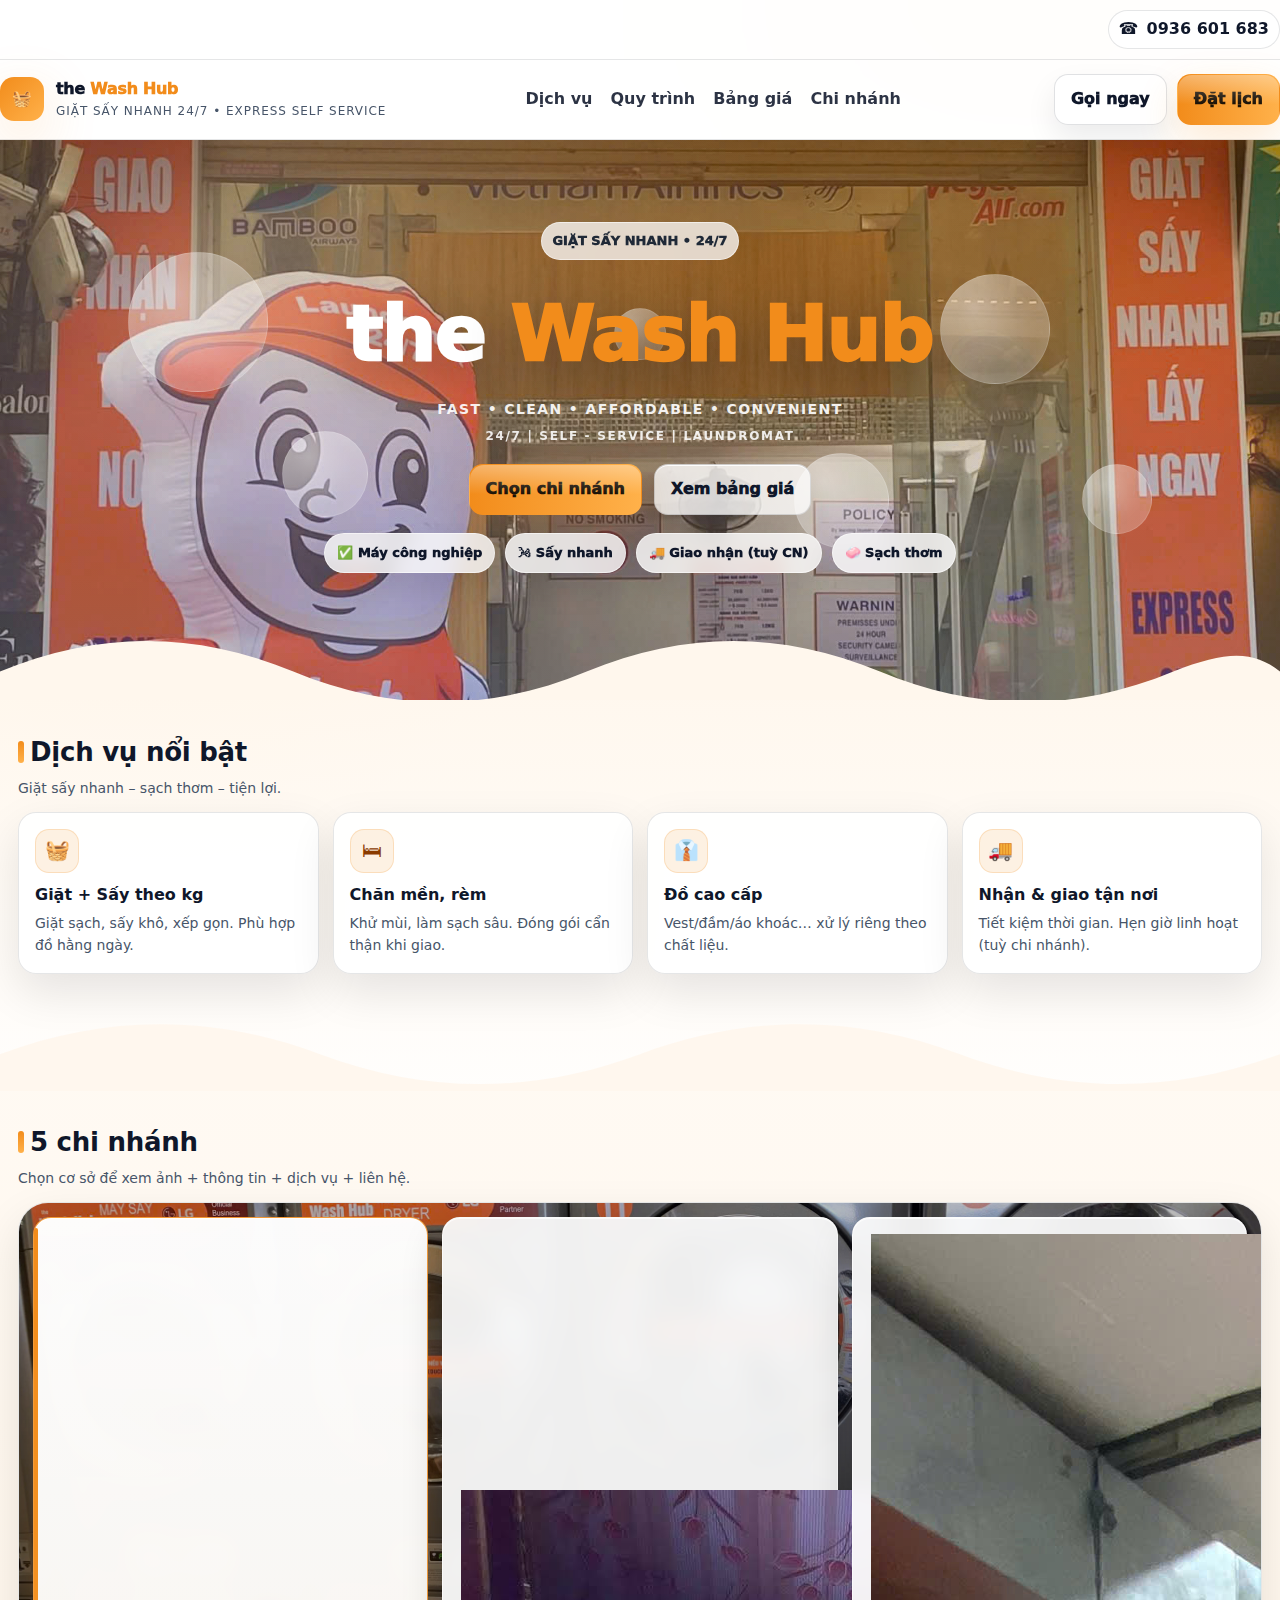
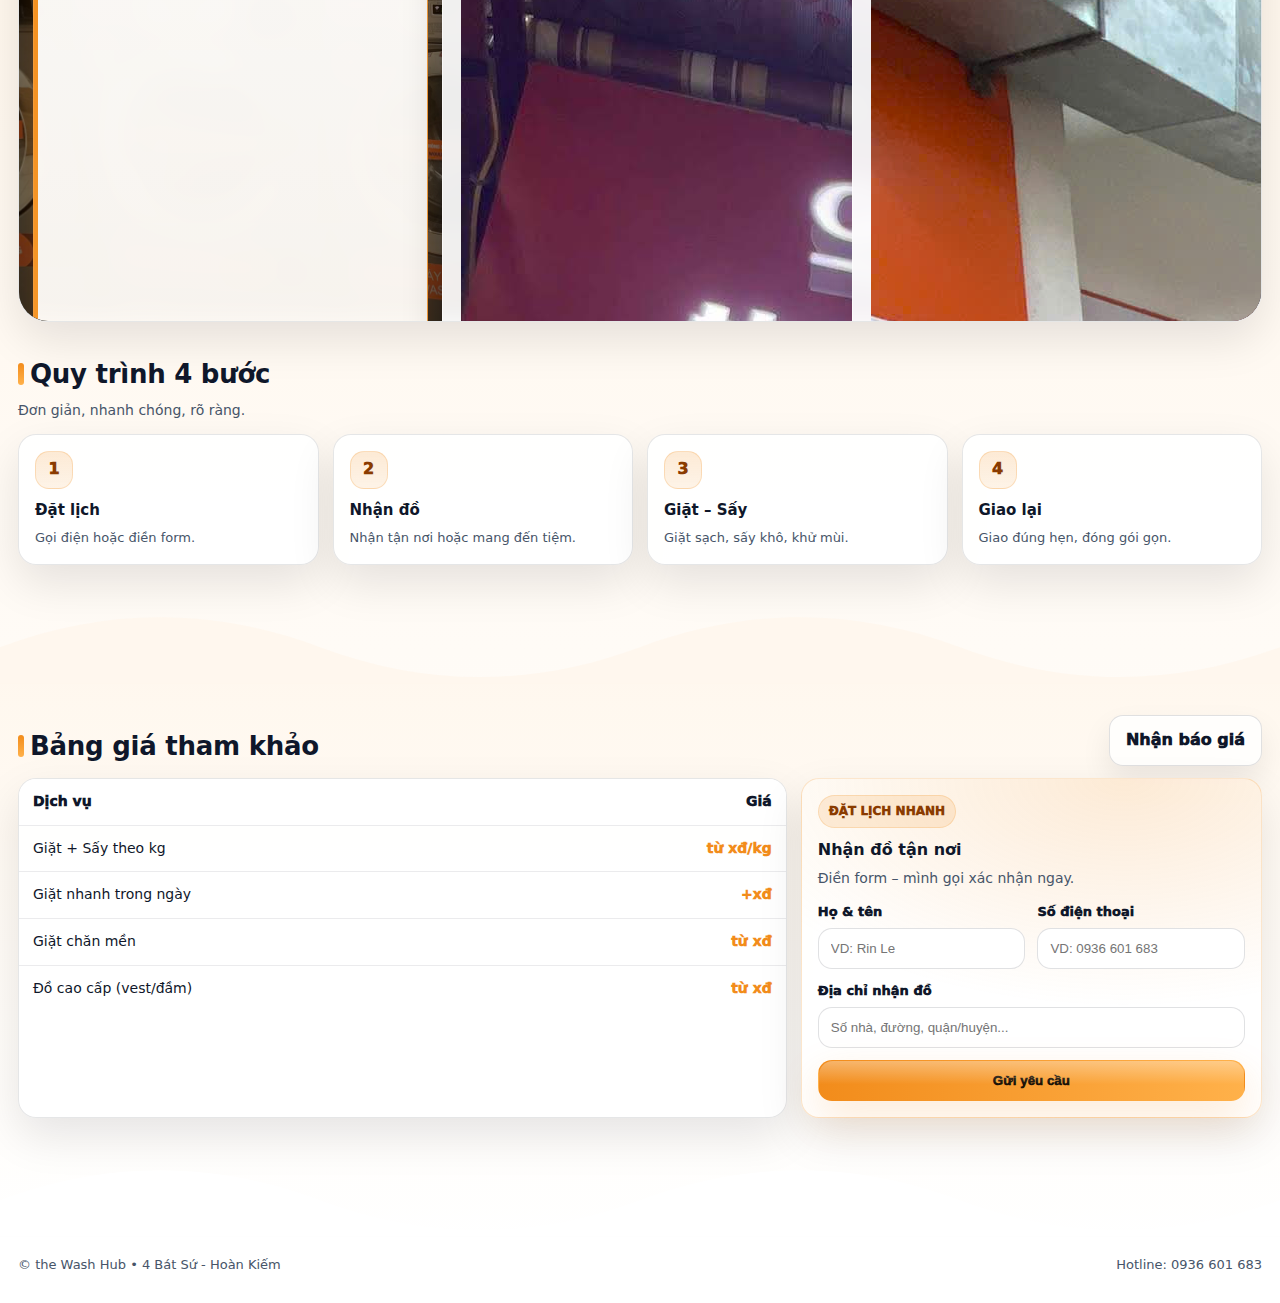
<file: index.html>
<!doctype html>
<html lang="vi">

<head>
    <meta charset="utf-8" />
    <meta name="viewport" content="width=device-width, initial-scale=1" />
    <title data-i18n="meta.title">Giặt Sấy Nhanh 24/7 – the Wash Hub</title>
    <meta data-i18n-content="meta.desc" name="description"
        content="Giặt sấy nhanh 24/7 – sạch thơm, tiện lợi. Nhiều chi nhánh, click xem bản đồ." />
    <link rel="stylesheet" href="styles.css" />
</head>

<body>
    <!-- Top bar -->
    <div class="topbar">
        <div class="container topbar__wrap">
            <div class="topbar__left">
                <!-- <span class="chip">📍 <strong id="branchAddressTop">4 Bát Sứ - Hoàn Kiếm</strong></span> -->
                <!-- <span class="chip">🕒 <strong>24/7</strong></span> -->
            </div>
            <div class="topbar__right">
                <a class="chip chip--link" id="branchHotlineTopLink" href="tel:0936601683">
                    ☎ <strong id="branchHotlineTop">0936 601 683</strong>
                </a>
                <!-- <a class="btn btn--sm btn--primary" href="#dat-lich">Đặt lịch</a> -->
            </div>
        </div>
    </div>

    <!-- Header -->
    <header class="header">
        <div class="container header__wrap">
            <a class="brand" href="#">
                <div class="brand__mark">🧺</div>
                <div class="brand__text">
                    <div class="brand__name">the <span>Wash Hub</span></div>
                    <div class="brand__tag" data-i18n="site.tagline">GIẶT SẤY NHANH 24/7 • EXPRESS SELF SERVICE</div>
                </div>
            </a>

            <nav class="nav">
                <a href="#dich-vu" data-i18n="nav.services">Dịch vụ</a>
                <a href="#quy-trinh" data-i18n="nav.process">Quy trình</a>
                <a href="#bang-gia" data-i18n="nav.pricing">Bảng giá</a>
                <a href="#chi-nhanh" data-i18n="nav.branches">Chi nhánh</a>
            </nav>

            <div class="header__actions">
                <!-- <div class="lang-inline">
                    <button class="lang-btn is-active" data-lang="vi">VI</button>
                    <span class="lang-sep">/</span>
                    <button class="lang-btn" data-lang="en">EN</button>
                </div> -->
                <a class="btn btn--ghost" href="tel:0936601683" data-i18n="btn.call">Gọi ngay</a>
                <a class="btn btn--primary" href="#dat-lich" data-i18n="btn.book">Đặt lịch</a>


            </div>
        </div>
    </header>

    <section class="hero2">
        <div class="hero2__bg" aria-hidden="true"></div>

        <!-- Bubbles -->
        <div class="bubbles" aria-hidden="true">
            <span class="bubble b1"></span>
            <span class="bubble b2"></span>
            <span class="bubble b3"></span>
            <span class="bubble b4"></span>
            <span class="bubble b5"></span>
            <span class="bubble b6"></span>
        </div>

        <div class="container hero2__inner">
            <div class="hero2__headline">
                <div class="badge" data-i18n="hero.badge">GIẶT SẤY NHANH • 24/7</div>
                <h1 class="hero2__title">the <span class="accent">Wash Hub</span></h1>
                <div class="hero2__sub">
                    FAST • CLEAN • AFFORDABLE • CONVENIENT<br />
                    <span>24/7 | SELF - SERVICE | LAUNDROMAT</span>
                </div>

                <div class="hero2__cta">
                    <a class="btn btn--primary" href="#chi-nhanh" data-i18n="btn.select_branch">Chọn chi nhánh</a>
                    <a class="btn btn--ghost" href="#bang-gia" data-i18n="btn.view_price">Xem bảng giá</a>
                </div>
            </div>

            <!-- Machines center -->
            <!-- <div class="hero2__machines">
        <img src="assets/machines.jpg" alt="Hệ thống máy giặt sấy" />
        <div class="machines__glow" aria-hidden="true"></div>
      </div> -->

            <!-- Quick info chips -->
            <div class="hero2__chips">
                <div class="pill">✅ Máy công nghiệp</div>
                <div class="pill">🌬 Sấy nhanh</div>
                <div class="pill">🚚 Giao nhận (tuỳ CN)</div>
                <div class="pill">🧼 Sạch thơm</div>
            </div>
        </div>

        <!-- Clouds divider -->
        <div class="cloud cloud--idea cloud--down" aria-hidden="true">
            <svg viewBox="0 0 1440 140" preserveAspectRatio="none">
                <path d="M0,92
          C110,30 220,30 330,92
          C440,154 550,154 660,92
          C770,30 880,30 990,92
          C1100,154 1210,154 1320,92
          C1380,60 1410,60 1440,92
          L1440,140 L0,140 Z"></path>
            </svg>
        </div>
    </section>

    <!-- SERVICES -->
    <section class="section section--soft" id="dich-vu">
        <div class="container">
            <div class="section__head">
                <h2 data-i18n="service.title">Dịch vụ nổi bật</h2>
                <p data-i18n="service.desc">Giặt sấy nhanh – sạch thơm – tiện lợi.</p>
            </div>

            <div class="cards">
                <article class="card">
                    <div class="icon">🧺</div>
                    <h3 data-i18n="service.wash">Giặt + Sấy theo kg</h3>
                    <p data-i18n="service.wash.desc">Giặt sạch, sấy khô, xếp gọn. Phù hợp đồ hằng ngày.</p>
                </article>

                <article class="card">
                    <div class="icon">🛏</div>
                    <h3 data-i18n="service.soft">Chăn mền, rèm</h3>
                    <p data-i18n="service.soft.desc">Khử mùi, làm sạch sâu. Đóng gói cẩn thận khi giao.</p>
                </article>

                <article class="card">
                    <div class="icon">👔</div>
                    <h3 data-i18n="service.premium">Đồ cao cấp</h3>
                    <p data-i18n="service.premium.desc">Vest/đầm/áo khoác… xử lý riêng theo chất liệu.</p>
                </article>

                <article class="card">
                    <div class="icon">🚚</div>
                    <h3>Nhận & giao tận nơi</h3>
                    <p>Tiết kiệm thời gian. Hẹn giờ linh hoạt (tuỳ chi nhánh).</p>
                </article>
            </div>
        </div>

        <div class="cloud cloud--down cloud--soft" aria-hidden="true">
            <svg viewBox="0 0 1440 120" preserveAspectRatio="none">
                <path
                    d="M0,72 C120,20 240,20 360,72 C480,124 600,124 720,72 C840,20 960,20 1080,72 C1200,124 1320,124 1440,72 L1440,120 L0,120 Z">
                </path>
            </svg>
        </div>
    </section>
    <section class="section" id="chi-nhanh">
        <div class="container">
            <div class="section__head section__head--row">
                <div>
                    <h2>5 chi nhánh</h2>
                    <p>Chọn cơ sở để xem ảnh + thông tin + dịch vụ + liên hệ.</p>
                </div>
                <!-- <div class="current">
                    <span class="current__label">Đang chọn:</span>
                    <span class="current__name" id="bd-name">Cơ sở 1</span>
                </div> -->
            </div>

            <!-- ALL-IN-IMAGE WRAP -->
            <div class="branch-wrap">
                <img id="branchHeroImg" class="branch-wrap__img" src="assets/machines.jpg" alt="Ảnh cơ sở" />

                <div class="branch-wrap__shade" aria-hidden="true"></div>

                <!-- Nội dung bọc trong ảnh -->

                <div class="branch-wrap__content">
                    <!-- Tabs (trên cùng) -->
                    <div class="branch-tabs2">
                        <button class="btab2 is-active btab2--image" data-branch="1">
                            <img class="btab2__bg" src="assets/chinhanh1/2025-11-15 (3).jpg" alt="Chi nhánh 1">

                            <div class="btab2__overlay">
                                <div class="btab2__title">The Wash Hub 1</div>
                                <div class="btab2__sub">2 P.Bát Sứ – Hoàn Kiếm</div>
                            </div>
                        </button>

                        <button class="btab2 btab2--image" data-branch="2">
                            <img class="btab2__bg" src="assets/chinhanh2/2025-10-25.jpg" alt="Chi nhánh 2">

                            <div class="btab2__overlay">
                                <div class="btab2__title">The Wash Hub 2</div>
                                <div class="btab2__sub">7 P. Yên Thái – Hoàn Kiếm</div>
                            </div>
                        </button>

                        <button class="btab2 btab2--image" data-branch="3">
                            <img class="btab2__bg" src="assets/chinhanh3/z7376834524164_ceaf79d062181744927b77e700c495bc.jpg" alt="Chi nhánh 3">

                            <div class="btab2__overlay">
                                <div class="btab2__title">The Laundry Spot 3</div>
                                <div class="btab2__sub">88A P. Nguyễn Hữu Huân – Hoàn Kiếm</div>
                            </div>
                        </button>

                        <button class="btab2 btab2--image" data-branch="4">
                            <img class="btab2__bg" src="assets/chinhanh4/z7365074020687_7c2575c44f32b0e1587b40658fbc864a.jpg" alt="Chi nhánh 4">

                            <div class="btab2__overlay">
                                <div class="btab2__title">The Wash Hub 4</div>
                                <div class="btab2__sub">44 Ngõ Huyện – Hoàn Kiếm</div>
                            </div>
                        </button>

                        <button class="btab2 btab2--image" data-branch="5">
                            <img class="btab2__bg" src="assets/chinhanh5/z7365072205734_189bb72cdc075f8ec01cc205a5c5a4c4.jpg" alt="Chi nhánh 5">

                            <div class="btab2__overlay">
                                <div class="btab2__title">The Wash Hub 5</div>
                                <div class="btab2__sub">2 Gia Ngư – Hoàn Kiếm</div>
                            </div>
                        </button>
                    </div>
                    <!-- BRANCH DETAIL – HIỂN THỊ TRONG ẢNH -->
                    <div class="branch-detail-wrap" style="padding-top: 4%;">
                        <div class="branch-detail">

                            <!-- LEFT INFO -->
                            <div class="branch-detail__left">
                                <h3 id="bd-name">Chi nhánh 1</h3>
                                <p id="bd-desc">Chi nhánh trung tâm, giặt sấy nhanh 24/7.</p>

                                <div class="bd-meta">
                                    <div>📍 <span id="bd-address"></span></div>
                                    <div>📞 <a id="bd-phone" href="#"></a></div>
                                </div>

                                <h4 class="bd-section-title">Dịch vụ</h4>

                                <div class="bd-services" id="bd-services">
                                    <!-- render bằng JS -->
                                </div>

                            </div>

                            <!-- RIGHT -->
                            <div class="branch-detail__right">
                                <div class="bd-gallery">
                                    <img id="bd-main-img" src="" alt="Ảnh chi nhánh">
                                    <div class="bd-thumbs" id="bd-thumbs"></div>
                                </div>

                                <div class="bd-map">
                                    <iframe id="bd-map" loading="lazy"></iframe>
                                </div>
                            </div>

                        </div>
                    </div>

                </div>

            </div>

        </div>

    </section>



    <!-- PROCESS -->
    <section class="section" id="quy-trinh">
        <div class="container">
            <div class="section__head">
                <h2>Quy trình 4 bước</h2>
                <p>Đơn giản, nhanh chóng, rõ ràng.</p>
            </div>

            <div class="steps">
                <div class="step">
                    <div class="step__n">1</div>
                    <h3>Đặt lịch</h3>
                    <p>Gọi điện hoặc điền form.</p>
                </div>
                <div class="step">
                    <div class="step__n">2</div>
                    <h3>Nhận đồ</h3>
                    <p>Nhận tận nơi hoặc mang đến tiệm.</p>
                </div>
                <div class="step">
                    <div class="step__n">3</div>
                    <h3>Giặt – Sấy</h3>
                    <p>Giặt sạch, sấy khô, khử mùi.</p>
                </div>
                <div class="step">
                    <div class="step__n">4</div>
                    <h3>Giao lại</h3>
                    <p>Giao đúng hẹn, đóng gói gọn.</p>
                </div>
            </div>
        </div>

        <div class="cloud cloud--down cloud--soft" aria-hidden="true">
            <svg viewBox="0 0 1440 120" preserveAspectRatio="none">
                <path
                    d="M0,72 C120,20 240,20 360,72 C480,124 600,124 720,72 C840,20 960,20 1080,72 C1200,124 1320,124 1440,72 L1440,120 L0,120 Z">
                </path>
            </svg>
        </div>
    </section>

    <!-- PRICING -->
    <section class="section section--soft" id="bang-gia">
        <div class="container">
            <div class="section__head section__head--row">
                <div>
                    <h2>Bảng giá tham khảo</h2>
                    <!-- <p>Giá mẫu – bạn chỉnh theo thực tế từng chi nhánh.</p> -->
                </div>
                <a class="btn btn--ghost" href="#dat-lich">Nhận báo giá</a>
            </div>

            <div class="pricing">
                <div class="price-table">
                    <div class="price-row price-row--head">
                        <div>Dịch vụ</div>
                        <div>Giá</div>
                    </div>
                    <div class="price-row">
                        <div>Giặt + Sấy theo kg</div>
                        <div class="price">từ xđ/kg</div>
                    </div>
                    <div class="price-row">
                        <div>Giặt nhanh trong ngày</div>
                        <div class="price">+xđ</div>
                    </div>
                    <div class="price-row">
                        <div>Giặt chăn mền</div>
                        <div class="price">từ xđ</div>
                    </div>
                    <div class="price-row">
                        <div>Đồ cao cấp (vest/đầm)</div>
                        <div class="price">từ xđ</div>
                    </div>
                </div>

                <div class="promo" id="dat-lich">
                    <div class="promo__tag">ĐẶT LỊCH NHANH</div>
                    <h3>Nhận đồ tận nơi</h3>
                    <p>Điền form – mình gọi xác nhận ngay.</p>

                    <form onsubmit="event.preventDefault(); alert('Demo');">
                        <div class="row">
                            <div class="field">
                                <label>Họ & tên</label>
                                <input required placeholder="VD: Rin Le" />
                            </div>
                            <div class="field">
                                <label>Số điện thoại</label>
                                <input required type="tel" placeholder="VD: 0936 601 683" />
                            </div>
                        </div>
                        <div class="field">
                            <label>Địa chỉ nhận đồ</label>
                            <input required placeholder="Số nhà, đường, quận/huyện..." />
                        </div>
                        <button class="btn btn--primary btn--full" type="submit">Gửi yêu cầu</button>
                    </form>
                </div>
            </div>
        </div>

        <div class="cloud cloud--down cloud--white" aria-hidden="true">
            <svg viewBox="0 0 1440 120" preserveAspectRatio="none">
                <path
                    d="M0,72 C120,20 240,20 360,72 C480,124 600,124 720,72 C840,20 960,20 1080,72 C1200,124 1320,124 1440,72 L1440,120 L0,120 Z">
                </path>
            </svg>
        </div>
    </section>



    <!-- REVIEWS -->
    <!-- <section class="section section--soft" id="danh-gia">
    <div class="container">
      <div class="section__head">
        <h2>Khách hàng nói gì</h2>
        <p>Review dạng landing dịch vụ.</p>
      </div>

      <div class="quotes">
        <article class="quote">
          <div class="stars">★★★★★</div>
          <p>“Đồ sạch, thơm, gấp rất gọn. Giao đúng giờ.”</p>
          <div class="who">Ngọc Anh</div>
        </article>

        <article class="quote">
          <div class="stars">★★★★★</div>
          <p>“Giặt riêng nên yên tâm, giá hợp lý, tư vấn nhiệt tình.”</p>
          <div class="who">Minh Khôi</div>
        </article>

        <article class="quote">
          <div class="stars">★★★★★</div>
          <p>“Chăn mền giặt sạch, đóng gói cẩn thận. Sẽ ủng hộ tiếp.”</p>
          <div class="who">Thảo Vy</div>
        </article>
      </div>
    </div>
  </section> -->

    <!-- CTA -->
    <!-- <section class="cta">
    <div class="container cta__box">
      <div>
        <h2>Giặt sấy 24/7 – tiện như ở nhà ✨</h2>
        <p>Nhận & giao tận nơi • Tự giặt tại tiệm • Cam kết hài lòng</p>
      </div>
      <div class="cta__actions">
        <a class="btn btn--ghost" href="tel:0936601683">☎ 0936 601 683</a>
        <a class="btn btn--primary" href="#dat-lich">Đặt lịch</a>
      </div>
    </div>

    <div class="cloud cloud--down cloud--soft" aria-hidden="true">
      <svg viewBox="0 0 1440 120" preserveAspectRatio="none">
        <path d="M0,72 C120,20 240,20 360,72 C480,124 600,124 720,72 C840,20 960,20 1080,72 C1200,124 1320,124 1440,72 L1440,120 L0,120 Z"></path>
      </svg>
    </div>
  </section> -->

    <!-- Footer -->
    <footer class="footer">
        <div class="container footer__wrap">
            <div>© <span id="year"></span> the Wash Hub • <span id="branchAddressFooter">4 Bát Sứ - Hoàn Kiếm</span>
            </div>
            <div>
                Hotline: <a id="branchHotlineFooterLink" href="tel:0936601683"><span id="branchHotlineFooter">0936 601
                        683</span></a>
            </div>
        </div>
    </footer>

    <!-- Modal -->
    <div class="modal" id="branchModal" aria-hidden="true">
        <div class="modal__backdrop" data-close="1"></div>

        <div class="modal__dialog" role="dialog" aria-modal="true" aria-labelledby="modalTitle">
            <div class="modal__head">
                <div>
                    <div class="modal__kicker">Thông tin chi nhánh</div>
                    <h3 class="modal__title" id="modalTitle">Chi nhánh</h3>
                </div>
                <button class="modal__close" type="button" aria-label="Đóng" data-close="1">✕</button>
            </div>

            <div class="modal__body">
                <div class="modal__photo">
                    <img src="assets/machines.jpg" alt="Ảnh cửa hàng" />
                </div>

                <div class="modal__info">
                    <div class="info-row">
                        <div class="info-label">Địa chỉ</div>
                        <div class="info-value" id="modalAddress">—</div>
                    </div>
                    <div class="info-row">
                        <div class="info-label">Hotline</div>
                        <div class="info-value"><a id="modalHotlineLink" href="#">—</a></div>
                    </div>
                    <div class="info-row">
                        <div class="info-label">Giờ mở cửa</div>
                        <div class="info-value" id="modalHours">24/7</div>
                    </div>

                    <div class="modal__actions">
                        <a class="btn btn--primary" id="modalCallBtn" href="#">📞 Gọi chi nhánh</a>
                        <a class="btn btn--ghost" id="modalDirectionsBtn" href="#" target="_blank" rel="noopener">🧭 Chỉ
                            đường</a>
                    </div>
                </div>

                <div class="modal__map">
                    <iframe id="modalMap" title="Bản đồ chi nhánh" loading="lazy"
                        referrerpolicy="no-referrer-when-downgrade"></iframe>
                </div>
            </div>
        </div>
    </div>
    <script>
        const BRANCHES = {
            1: {
                name: "The Wash Hub - Giặt Sấy Tự Động 24/7",
                desc: "Tiện lợi 24/7 - Quần áo luôn như mới - Thân thiện với môi trường",
                address: "2 P. Bát Sứ, Hàng Bồ, Hoàn Kiếm, Hà Nội, Việt Nam",
                phone: "0936601683",
                services: ["Giặt + sấy", "Chăn mền", "Đồ cao cấp"],
                images: [
                    "assets/chinhanh1/2025-11-15.jpg",
                    "assets/chinhanh1/2025-11-15 (2).jpg",
                    "assets/chinhanh1/2025-11-15 (3).jpg"
                ],
                map: "https://www.google.com/maps/embed?pb=!1m18!1m12!1m3!1d3723.929038108204!2d105.84513647606724!3d21.0355251806155!2m3!1f0!2f0!3f0!3m2!1i1024!2i768!4f13.1!3m3!1m2!1s0x3135abe7b21d5d4b%3A0xac69bb8870bd97c2!2zVGhlIFdhc2ggSHViIC0gR2nhurd0IFPhuqV5IFThu7EgxJDhu5luZyAyNC83!5e0!3m2!1svi!2s!4v1766681840303!5m2!1svi!2s"
            },
            2: {
                name: "The Wash Hub Giặt Sấy Nhanh",
                desc: "Tiện lợi 24/7 - Quần áo luôn như mới - Thân thiện với môi trường",
                address: "7 P. Yên Thái, Hàng Gai, Hoàn Kiếm, Hà Nội 10000, Việt Nam",
                phone: "0936601683",
                services: ["Giặt + sấy", "Chăn mền", "Đồ cao cấp"],
                images: [
                    "assets/chinhanh2/2025-10-25.jpg",
                    "assets/chinhanh2/2025-10-25 (1).jpg",
                    "assets/chinhanh2/2025-10-25 (2).jpg"
                ],
                map: "https://www.google.com/maps/embed?pb=!1m18!1m12!1m3!1d3724.0166375982476!2d105.84554307472345!3d21.03202028061815!2m3!1f0!2f0!3f0!3m2!1i1024!2i768!4f13.1!3m3!1m2!1s0x3135abebb134cd07%3A0xe3385a48170c5800!2zVGhlIFdhc2ggSHViIEdp4bq3dCBT4bqleSBOaGFuaA!5e0!3m2!1svi!2s!4v1766681555781!5m2!1svi!2s"
            },
            3: {
                name: "The Laundry Spot",
                desc: "Tiện lợi 24/7 - Quần áo luôn như mới - Thân thiện với môi trường",
                address: "88A P. Nguyễn Hữu Huân, Phố cổ Hà Nội, Hoàn Kiếm, Hà Nội 100000, Việt Nam",
                phone: "0559960388",
                services: ["Giặt + sấy", "Chăn mền", "Đồ cao cấp"],
                images: [
                    "assets/chinhanh3/z7376834506418_0ff14c6caac5b53ced2846b310e1ddd1.jpg",
                    "assets/chinhanh3/z7376834507772_82738fc240c20c532751957cb67070b4.jpg",
                    "assets/chinhanh3/z7376834514414_62f4c80bf89bf2abf7a88d847de36eeb.jpg",
                    "assets/chinhanh3/z7376834524164_ceaf79d062181744927b77e700c495bc.jpg",
                    "assets/chinhanh3/z7376834533458_a465a1065564ac580a6c0ae4fc47d733.jpg",
                    "assets/chinhanh3/z7376834539151_f65c3e8ac05c2ded1321a36d7ca69fdf.jpg",
                ],
                map: "https://www.google.com/maps/embed?pb=!1m18!1m12!1m3!1d3724.0056982916076!2d105.85436930959878!3d21.03245799828926!2m3!1f0!2f0!3f0!3m2!1i1024!2i768!4f13.1!3m3!1m2!1s0x3135ab004d95df45%3A0xabab1d6429240092!2sThe%20Laundry%20Spot!5e0!3m2!1svi!2s!4v1766683541446!5m2!1svi!2s"
            },
            4: {
                name: "The Wash Hub - 44 Ngõ Huyện",
                desc: "Tiện lợi 24/7 - Quần áo luôn như mới - Thân thiện với môi trường",
                address: "The Wash Hub - Số 44 Ngõ Huyện, Hoàn Kiếm, Hà Nội",
                phone: "0559960388",
                services: ["Giặt + sấy", "Chăn mền", "Đồ cao cấp"],
                images: [
                    "assets/chinhanh4/z7365074020687_7c2575c44f32b0e1587b40658fbc864a.jpg",
                    "assets/chinhanh4/z7365074032652_1d64202f5994ba8305ca16bc9b2b87c7.jpg",
                    "assets/chinhanh4/z7365074276201_645fef9a3b34877744fe502ff62781d3.jpg"
                ],
                map: "https://www.google.com/maps/embed?pb=!1m18!1m12!1m3!1d3724.07881655474!2d105.84351808623573!3d21.029532130650086!2m3!1f0!2f0!3f0!3m2!1i1024!2i768!4f13.1!3m3!1m2!1s0x3135ab9595c9be17%3A0x7c348a20434f137b!2zNDQgTmcuIEh1eeG7h24sIEjDoG5nIFRy4buRbmcsIEhvw6BuIEtp4bq_bSwgSMOgIE7hu5lpIDEwMDAwMCwgVmnhu4d0IE5hbQ!5e0!3m2!1svi!2s!4v1766993787560!5m2!1svi!2s"
            },
            5: {
                name: "The Wash Hub - 2 Gia Ngư",
                desc: "Tiện lợi 24/7 - Quần áo luôn như mới - Thân thiện với môi trường",
                address: "The Wash hub - Số 2 Gia Ngư - Hoàn Kiếm - Hà Nội",
                phone: "0559960388",
                services: ["Giặt + sấy", "Chăn mền", "Đồ cao cấp"],
                images: [
                    "assets/chinhanh5/z7365072192238_84280c7c5f14bf484626a183b41b3c69.jpg",
                    "assets/chinhanh5/z7365072205734_189bb72cdc075f8ec01cc205a5c5a4c4.jpg",
                    "assets/chinhanh5/z7365074032652_1d64202f5994ba8305ca16bc9b2b87c7.jpg"
                ],
                map: "https://www.google.com/maps/embed?pb=!1m18!1m12!1m3!1d1861.9949817648724!2d105.85107454859521!3d21.033087582660208!2m3!1f0!2f0!3f0!3m2!1i1024!2i768!4f13.1!3m3!1m2!1s0x3135abc0624962c7%3A0x72843791302eae80!2zMiBQLiBHaWEgTmfGsCwgUGjhu5EgY-G7lSBIw6AgTuG7mWksIEhvw6BuIEtp4bq_bSwgSMOgIE7hu5lpIDExMDAwLCBWaeG7h3QgTmFt!5e0!3m2!1svi!2s!4v1766993284301!5m2!1svi!2s"
            }
        };
        const detailWrap = document.querySelector(".branch-detail-wrap");

        document.querySelectorAll(".btab2").forEach(btn => {
            btn.onclick = () => {
                document.querySelectorAll(".btab2").forEach(b => b.classList.remove("is-active"));
                btn.classList.add("is-active");

                renderBranch(btn.dataset.branch);

                // 🔑 MOBILE: mở panel + cho ảnh giãn theo content
                document.querySelector(".branch-wrap").classList.add("is-open");
            };
            btn.addEventListener("click", () => {
                const isMobile = window.innerWidth <= 900;
                const branchId = btn.dataset.branch;
                const isOpen = btn.classList.contains("is-open");

                // reset tabs
                document.querySelectorAll(".btab2").forEach(b => {
                    b.classList.remove("is-active", "is-open");
                });

                if (isMobile) {

                    // đóng nếu đang mở
                    if (isOpen) {
                        detailWrap.classList.remove("is-open");
                        return;
                    }

                    // active
                    btn.classList.add("is-active", "is-open");

                    // render data
                    renderBranch(branchId);

                    // move detail xuống ngay sau tab
                    btn.insertAdjacentElement("afterend", detailWrap);

                    // mở accordion
                    detailWrap.classList.add("is-open");

                    // scroll nhẹ
                    setTimeout(() => {
                        detailWrap.scrollIntoView({
                            behavior: "smooth",
                            block: "nearest"
                        });
                    }, 60);

                } else {
                    // DESKTOP
                    btn.classList.add("is-active");
                    detailWrap.classList.remove("is-open");
                    renderBranch(branchId);
                }
            });
        });

        // init desktop
        if (window.innerWidth > 900) {
            renderBranch(1);
        }
        function renderBranch(id) {
            const b = BRANCHES[id];
            if (!b) return;

            document.getElementById("bd-name").innerText = b.name;
            document.getElementById("bd-desc").innerText = b.desc;
            document.getElementById("bd-address").innerText = b.address;

            const phone = document.getElementById("bd-phone");
            phone.innerText = b.phone;
            phone.href = "tel:" + b.phone;

            const box = document.getElementById("bd-services");
            box.innerHTML = "";

            b.services.forEach(s => {
                const div = document.createElement("div");
                div.className = "service-card";
                div.innerHTML = `
    <div class="service-icon">🧺</div>
    <div>
      <div class="service-title">${s}</div>
      <div class="service-desc">
        ${s.includes("sấy") ? "Nhanh – sạch – tiết kiệm thời gian" :
                        s.includes("Chăn") ? "Xử lý đồ lớn, khử mùi sâu" :
                            "Giặt riêng, an toàn chất liệu"}
      </div>
    </div>
  `;
                box.appendChild(div);
            });


            // gallery
            const mainImg = document.getElementById("bd-main-img");
            const thumbs = document.getElementById("bd-thumbs");
            thumbs.innerHTML = "";
            mainImg.src = b.images[0];

            b.images.forEach((img, i) => {
                const t = document.createElement("img");
                t.src = img;
                if (i === 0) t.classList.add("active");
                t.onclick = () => {
                    mainImg.src = img;
                    thumbs.querySelectorAll("img").forEach(x => x.classList.remove("active"));
                    t.classList.add("active");
                };
                thumbs.appendChild(t);
            });

            document.getElementById("bd-map").src = b.map;
        }

        // tab click
        document.querySelectorAll(".btab2").forEach(btn => {
            btn.onclick = () => {
                document.querySelectorAll(".btab2").forEach(b => b.classList.remove("is-active"));
                btn.classList.add("is-active");
                renderBranch(btn.dataset.branch);
            };
        });

        // init default
        renderBranch(1);
    </script>
    <!-- <script src="lang.js"></script> -->

</body>

</html>
</file>
<file: styles.css>
:root{
  --orange:#f28c1b;
  --orange2:#ffb14a;

  --text:#0f172a;
  --muted:#475569;

  --bg:#ffffff;
  --soft:#fff7ed;
  --card:#ffffff;

  --border: rgba(2,6,23,.10);
  --shadow: 0 18px 45px rgba(2,6,23,.10);

  --r:18px;
  --max:1420px;
}

*{box-sizing:border-box}
html,body{margin:0}
a{color:inherit;text-decoration:none}

body{
  font-family: ui-sans-serif, system-ui, -apple-system, Segoe UI, Roboto, Helvetica, Arial;
  color:var(--text);
  background:
    radial-gradient(900px 520px at 80% 0%, rgba(242,140,27,.16), transparent 58%),
    radial-gradient(700px 520px at 10% 20%, rgba(255,177,74,.10), transparent 55%),
    linear-gradient(180deg, #fff 0%, #fff7ed 55%, #fff 100%);
  line-height:1.55;
}

.container{max-width:var(--max); margin:0 auto; padding:0 18px; max-width:1360px;}

/* ---------- Topbar ---------- */
.topbar{
  background: rgba(255,255,255,.9);
  border-bottom: 1px solid var(--border);
  backdrop-filter: blur(10px);
}
.topbar__wrap{
  display:flex; align-items:center; justify-content:space-between;
  gap:12px; padding:10px 0;
  flex-wrap:wrap;
}
.topbar__left, .topbar__right{display:flex; gap:10px; align-items:center; flex-wrap:wrap}

.chip{
  display:inline-flex; align-items:center; gap:8px;
  padding:6px 10px;
  border-radius:999px;
  border:1px solid rgba(2,6,23,.10);
  background: rgba(255,255,255,.75);
}
.chip--link:hover{border-color: rgba(242,140,27,.45)}

/* ---------- Header ---------- */
.header{
  position: sticky;
  top: 0;
  z-index: 20;
  background: rgba(255,255,255,.92);
  border-bottom: 1px solid var(--border);
  backdrop-filter: blur(12px);
}
.header__wrap{
  display:flex; align-items:center; justify-content:space-between;
  gap:16px; padding:14px 0;
}
.brand{display:flex; gap:12px; align-items:center; min-width:240px}
.brand__mark{
  width:44px; height:44px;
  display:grid; place-items:center;
  border-radius:14px;
  background: linear-gradient(135deg, var(--orange), var(--orange2));
  color:#1b1105;
  box-shadow: 0 18px 55px rgba(242,140,27,.22);
  font-weight:1000;
}
.brand__name{font-weight:1000; letter-spacing:-.02em}
.brand__name span{color: var(--orange)}
.brand__tag{font-size:12px; color:var(--muted); letter-spacing:.08em}

.nav{display:flex; gap:18px; align-items:center}
.nav a{font-weight:900; color:var(--text); opacity:.88}
.nav a:hover{opacity:1; color:var(--orange)}

.header__actions{display:flex; gap:10px; align-items:center; min-width:240px; justify-content:flex-end}

/* ---------- Buttons ---------- */
.btn{
  display:inline-flex; align-items:center; justify-content:center;
  padding:12px 16px;
  border-radius:14px;
  font-weight:1000;
  border:1px solid rgba(2,6,23,.12);
  background: rgba(255,255,255,.85);
  cursor:pointer;
  transition: transform .12s ease, filter .12s ease, border-color .12s ease;
  box-shadow: 0 14px 30px rgba(2,6,23,.08), 0 1px 0 rgba(255,255,255,.9) inset;
}
.btn:hover{transform: translateY(-1px); border-color: rgba(2,6,23,.22)}
.btn--primary{
  border-color: transparent;
  background: linear-gradient(90deg, var(--orange), var(--orange2));
  color:#1b1105;
  box-shadow: 0 16px 40px rgba(242,140,27,.18);
  position: relative;
}
.btn--primary::after{
  content:"";
  position:absolute; inset:0;
  border-radius:14px;
  background: linear-gradient(180deg, rgba(255,255,255,.35), transparent 60%);
  pointer-events:none;
}
.btn--ghost{background: rgba(255,255,255,.78)}
.btn--full{width:100%}
.btn--sm{padding:8px 12px; border-radius:12px; font-size:13px}

/* ---------- Hero (IDEA STYLE) ---------- */
.hero2{
  position: relative;
  min-height: 560px;
  display:flex;
  align-items:center;
  justify-content:center;
  overflow:hidden;
}

/* Background: bạn có thể thay bằng ảnh hero riêng (assets/hero-bg.jpg) nếu muốn */
.hero2__bg{
  position:absolute;
  inset:0;
  background:
    radial-gradient(900px 520px at 20% 20%, rgba(255,255,255,.22), transparent 58%),
    radial-gradient(700px 420px at 80% 20%, rgba(255,177,74,.18), transparent 60%),
    linear-gradient(180deg, rgba(242,140,27,.18), rgba(255,255,255,.25)),
    url("assets/storefront.jpg");
  background-size: cover;
  background-position: center;
  filter: saturate(1.05) contrast(1.05);
  transform: scale(1.02);
}

/* Overlay mờ để text nổi */
.hero2::after{
  content:"";
  position:absolute;
  inset:0;
  background:
    linear-gradient(180deg, rgba(2,6,23,.12) 0%, rgba(2,6,23,.10) 45%, rgba(2,6,23,.18) 100%),
    radial-gradient(900px 520px at 50% 20%, rgba(242,140,27,.24), transparent 60%);
  pointer-events:none;
}

.hero2__inner{
  position: relative;
  z-index: 2;
  text-align:center;
  padding: 36px 0 80px;
}

.badge{
  display:inline-flex;
  padding:8px 10px;
  border-radius:999px;
  background: rgba(255,255,255,.75);
  border:1px solid rgba(255,255,255,.55);
  color:#1f2937;
  font-weight:1000;
  font-size:13px;
  backdrop-filter: blur(10px);
}

.hero2__title{
  margin:14px 0 6px;
  font-size: clamp(44px, 6vw, 78px);
  letter-spacing: -0.02em;
  color: #fff;
  text-shadow: 0 18px 50px rgba(2,6,23,.35);
  font-weight: 1000;
}
.accent{color: var(--orange)}
.hero2__sub{
  color: rgba(255,255,255,.92);
  font-weight: 900;
  letter-spacing: .10em;
  text-transform: uppercase;
  font-size: 14px;
  line-height: 1.55;
  margin-bottom: 18px;
}
.hero2__sub span{
  display:inline-block;
  margin-top: 6px;
  letter-spacing: .14em;
  font-size: 12px;
  opacity: .95;
}

.hero2__cta{
  display:flex;
  gap:12px;
  justify-content:center;
  flex-wrap:wrap;
  margin: 12px 0 18px;
}

/* Machines center card */
.hero2__machines{
  position: relative;
  width: min(860px, 92vw);
  margin: 0 auto;
  border-radius: 26px;
  overflow:hidden;
  border: 1px solid rgba(255,255,255,.45);
  background: rgba(255,255,255,.16);
  backdrop-filter: blur(10px);
  box-shadow:
    0 40px 120px rgba(2,6,23,.35),
    0 1px 0 rgba(255,255,255,.25) inset;
}
.hero2__machines img{
  width:100%;
  height: 240px;
  object-fit: cover;
  display:block;
  filter: contrast(1.04) saturate(1.05);
}
.machines__glow{
  position:absolute;
  inset:-120px -120px auto -120px;
  height: 260px;
  background: radial-gradient(circle at 50% 50%, rgba(242,140,27,.35), transparent 60%);
  filter: blur(10px);
  pointer-events:none;
}

/* Pills */
.hero2__chips{
  margin-top: 14px;
  display:flex;
  gap:10px;
  justify-content:center;
  flex-wrap:wrap;
}
.pill{
  padding: 9px 12px;
  border-radius: 999px;
  background: rgba(255,255,255,.80);
  border: 1px solid rgba(255,255,255,.55);
  backdrop-filter: blur(10px);
  font-weight: 1000;
  font-size: 13px;
  box-shadow: 0 16px 30px rgba(2,6,23,.10);
}

/* Bubbles */
.bubbles{position:absolute; inset:0; z-index:1; pointer-events:none;}
.bubble{
  position:absolute;
  border-radius:999px;
  background: radial-gradient(circle at 30% 30%, rgba(255,255,255,.65), rgba(255,255,255,.10));
  border: 1px solid rgba(255,255,255,.30);
  box-shadow: inset 0 0 18px rgba(255,255,255,.25);
  opacity: .75;
  animation: floaty 9s ease-in-out infinite;
}
.b1{width:140px; height:140px; left:10%; top:20%; animation-duration: 10s}
.b2{width:86px; height:86px; left:22%; top:52%; animation-duration: 8s}
.b3{width:110px; height:110px; right:18%; top:24%; animation-duration: 11s}
.b4{width:70px; height:70px; right:10%; top:58%; animation-duration: 9s}
.b5{width:52px; height:52px; left:48%; top:30%; animation-duration: 7s}
.b6{width:95px; height:95px; left:62%; top:56%; animation-duration: 12s}

@keyframes floaty{
  0%,100%{transform: translateY(0) translateX(0) scale(1);}
  50%{transform: translateY(-18px) translateX(10px) scale(1.02);}
}

/* Clouds (mây) */
.cloud{line-height:0; margin-top: 0;}
.cloud svg{width:100%; height:100%; display:block;}
.cloud--idea{position:absolute; left:0; right:0; bottom:-2px; height:130px; z-index:3;}
.cloud--idea path{fill: rgba(255,255,255,.98);}

/* ---------- Sections ---------- */
.section{position: relative; padding: 22px 0 0;}
.section--soft{background: linear-gradient(180deg, rgba(255,247,237,.85), rgba(255,255,255,.75));}

.section__head{padding: 10px 0 12px;}
.section__head h2{
  margin:0;
  font-size:26px;
  letter-spacing:-.01em;
  position: relative;
  padding-left: 12px;
}
.section__head h2::before{
  content:"";
  position:absolute; left:0; top:50%;
  transform: translateY(-50%);
  width:6px; height:22px;
  border-radius:6px;
  background: linear-gradient(180deg, var(--orange), var(--orange2));
}
.section__head p{margin:6px 0 0; color:var(--muted); max-width: 75ch; font-size:14px}

.section__head--row{
  display:flex; justify-content:space-between; gap:16px; align-items:flex-end;
}

/* cards */
.cards{
  display:grid;
  grid-template-columns: repeat(4, 1fr);
  gap:14px;
  padding-bottom: 10px;
}
.card{
  background: rgba(255,255,255,.92);
  border:1px solid rgba(2,6,23,.10);
  border-radius: var(--r);
  padding:16px;
  box-shadow: var(--shadow);
  transition: transform .14s ease;
}
.card:hover{transform: translateY(-2px)}
.icon{
  width:44px; height:44px;
  border-radius: 14px;
  display:grid; place-items:center;
  background: rgba(242,140,27,.12);
  border:1px solid rgba(242,140,27,.20);
  color:#8a3b00;
  font-size:20px;
}
.card h3{margin:10px 0 6px; font-size:16px}
.card p{margin:0; color:var(--muted); font-size:14px}

/* steps */
.steps{
  display:grid;
  grid-template-columns: repeat(4, 1fr);
  gap:14px;
  padding-bottom: 12px;
}
.step{
  background: rgba(255,255,255,.92);
  border:1px solid rgba(2,6,23,.10);
  border-radius: var(--r);
  padding:16px;
  box-shadow: var(--shadow);
  transition: transform .14s ease;
}
.step:hover{transform: translateY(-2px)}
.step__n{
  width:38px; height:38px;
  border-radius: 14px;
  display:grid; place-items:center;
  background: linear-gradient(180deg, rgba(242,140,27,.18), rgba(242,140,27,.10));
  border:1px solid rgba(242,140,27,.22);
  font-weight:1000;
  color:#8a3b00;
}
.step h3{margin:10px 0 6px; font-size:15px}
.step p{margin:0; color:var(--muted); font-size:13px}

/* pricing */
.pricing{
  display:grid;
  grid-template-columns: 1.25fr .75fr;
  gap:14px;
  padding-bottom: 12px;
}
.price-table{
  border-radius: var(--r);
  overflow:hidden;
  border:1px solid rgba(2,6,23,.10);
  background: rgba(255,255,255,.92);
  box-shadow: var(--shadow);
}
.price-row{
  display:grid;
  grid-template-columns: 1fr auto;
  gap:12px;
  padding:12px 14px;
  border-bottom:1px solid rgba(2,6,23,.08);
  font-size:14px;
}
.price-row:last-child{border-bottom:none}
.price-row--head{font-weight:1000; background: rgba(255,255,255,.95)}
.price{font-weight:1000; color: var(--orange)}

.promo{
  border-radius: var(--r);
  background:
    radial-gradient(700px 380px at 70% 0%, rgba(242,140,27,.18), transparent 60%),
    rgba(255,255,255,.92);
  border:1px solid rgba(242,140,27,.22);
  box-shadow: var(--shadow);
  padding:16px;
}
.promo__tag{
  display:inline-flex;
  padding:6px 10px;
  border-radius:999px;
  background: rgba(242,140,27,.14);
  border:1px solid rgba(242,140,27,.20);
  font-weight:1000;
  color:#8a3b00;
  font-size:12px;
}
.promo h3{margin:10px 0 6px; font-size:16px}
.promo p{margin:0 0 12px; color:var(--muted); font-size:14px}

.row{display:grid; grid-template-columns: 1fr 1fr; gap:12px}
.field{display:flex; flex-direction:column; gap:6px; margin-bottom:12px}
.field label{font-size:13px; font-weight:1000}
.field input, .field select{
  padding:12px 12px;
  border-radius: 14px;
  border:1px solid rgba(2,6,23,.12);
  background: rgba(255,255,255,.95);
  outline:none;
}
.field input:focus, .field select:focus{
  border-color: rgba(242,140,27,.55);
  box-shadow: 0 0 0 4px rgba(242,140,27,.14);
}

/* clouds reused */
.cloud{height: 92px; line-height:0; margin-top: 14px;}
.cloud svg{width:100%; height:100%; display:block;}
.cloud path{fill: var(--soft);}
.cloud--down{transform: translateY(1px);}
.cloud--white  path{fill: rgba(255,255,255,.95);}
.cloud--soft   path{fill: rgba(255,247,237,.95);}

/* branches */
.current{
  display:flex; gap:10px; align-items:center;
  padding:8px 12px;
  border-radius:999px;
  border:1px solid rgba(2,6,23,.10);
  background: rgba(255,255,255,.92);
  box-shadow: var(--shadow);
}
.current__label{color:var(--muted); font-weight:900; font-size:13px}
.current__name{font-weight:1000; font-size:13px}

.branch-banner{
  position: relative;
  border-radius: calc(var(--r) + 8px);
  overflow: hidden;
  border: 1px solid rgba(2,6,23,.10);
  box-shadow: var(--shadow);
  background: rgba(255,255,255,.92);
}
.branch-banner__img{
  width: 100%;
  height: 520px;
  object-fit: cover;
  display:block;
  filter: contrast(1.02) saturate(1.06);
}
.branch-banner::after{
  content:"";
  position:absolute; inset:0;
  background:
    radial-gradient(900px 420px at 20% 10%, rgba(255,255,255,.14), transparent 55%),
    linear-gradient(180deg, rgba(0,0,0,.05) 0%, rgba(0,0,0,.22) 58%, rgba(0,0,0,.52) 100%);
  pointer-events:none;
}
.branch-banner__overlay{
  position:absolute;
  left: 14px;
  right: 14px;
  bottom: 14px;
  display:grid;
  grid-template-columns: repeat(5, 1fr);
  gap: 10px;
  z-index:2;
}
.branch-card{
  padding: 12px 12px;
  border-radius: 14px;
  border: 1px solid rgba(255,255,255,.55);
  background: rgba(255,255,255,.88);
  backdrop-filter: blur(10px);
  color: var(--text);
  text-align:left;
  cursor:pointer;
  transition: transform .12s ease, border-color .12s ease;
  box-shadow: 0 18px 40px rgba(2,6,23,.16), 0 1px 0 rgba(255,255,255,.75) inset;
}
.branch-card:hover{transform: translateY(-2px); border-color: rgba(255,255,255,.78);}
.branch-card.is-active{
  border-color: rgba(242,140,27,.75);
  box-shadow: 0 18px 45px rgba(242,140,27,.22), 0 1px 0 rgba(255,255,255,.85) inset;
}
.branch-card__title{font-weight:1000}
.branch-card__sub{margin-top:4px; color:var(--muted); font-size:12.5px; font-weight:900}

.hint{margin:12px 0 8px; color:var(--muted); font-size:13px}

/* quotes */
.quotes{
  display:grid;
  grid-template-columns: repeat(3, 1fr);
  gap:14px;
  padding-bottom: 14px;
}
.quote{
  background: rgba(255,255,255,.92);
  border:1px solid rgba(2,6,23,.10);
  border-radius: var(--r);
  padding:16px;
  box-shadow: var(--shadow);
  transition: transform .14s ease;
}
.quote:hover{transform: translateY(-2px)}
.stars{color:#f59e0b; font-weight:1000; letter-spacing:.12em}
.quote p{margin:10px 0 0}
.who{margin-top:10px; color:var(--muted); font-weight:1000; font-size:13px}

/* CTA */
.cta{position: relative; padding: 18px 0 0;}
.cta__box{
  border-radius: calc(var(--r) + 10px);
  border:1px solid rgba(2,6,23,.10);
  background:
    radial-gradient(900px 420px at 20% 0%, rgba(242,140,27,.18), transparent 62%),
    radial-gradient(700px 420px at 90% 0%, rgba(255,177,74,.12), transparent 60%),
    rgba(255,255,255,.92);
  box-shadow: 0 26px 70px rgba(2,6,23,.10);
  padding:20px;
  display:flex;
  justify-content:space-between;
  align-items:center;
  gap:16px;
  flex-wrap:wrap;
}
.cta__box h2{margin:0; font-size:22px}
.cta__box p{margin:6px 0 0; color:var(--muted)}
.cta__actions{display:flex; gap:10px; flex-wrap:wrap}

/* Footer */
.footer{
  border-top:1px solid rgba(2,6,23,.10);
  padding:18px 0 28px;
  color:var(--muted);
  font-size:13px;
  background: rgba(255,255,255,.92);
}
.footer__wrap{display:flex; justify-content:space-between; gap:12px; flex-wrap:wrap}
.footer a:hover{color: var(--orange)}

/* Modal */
.modal{position: fixed; inset:0; display:none; z-index:999;}
.modal.is-open{display:block}
.modal__backdrop{position:absolute; inset:0; background: rgba(2,6,23,.55); backdrop-filter: blur(4px);}
.modal__dialog{
  position:relative;
  max-width: 980px;
  margin: 26px auto;
  border-radius: 18px;
  border:1px solid rgba(2,6,23,.10);
  background: rgba(255,255,255,.96);
  box-shadow: 0 30px 90px rgba(2,6,23,.25);
  overflow:hidden;
}
.modal__head{
  display:flex; justify-content:space-between; gap:10px; align-items:flex-start;
  padding:16px;
  border-bottom:1px solid rgba(2,6,23,.10);
  background:
    radial-gradient(900px 260px at 70% 0%, rgba(242,140,27,.22), transparent 60%),
    rgba(255,255,255,.96);
}
.modal__kicker{color: rgba(2,6,23,.55); font-size:12px; font-weight:1000; letter-spacing:.12em; text-transform:uppercase;}
.modal__title{margin:6px 0 0; font-size:18px; letter-spacing:-.01em;}
.modal__close{
  width:40px; height:40px;
  border-radius:12px;
  border:1px solid rgba(2,6,23,.12);
  background: rgba(255,255,255,.90);
  cursor:pointer;
}
.modal__body{
  display:grid;
  grid-template-columns: 1fr 1.2fr;
  gap:14px;
  padding:14px;
}
.modal__photo{
  grid-column: 1 / -1;
  border-radius: 16px;
  overflow:hidden;
  border:1px solid rgba(2,6,23,.10);
  box-shadow: var(--shadow);
}
.modal__photo img{width:100%; height:220px; object-fit:cover; display:block;}

.modal__info{
  border:1px solid rgba(2,6,23,.10);
  border-radius:16px;
  background: rgba(255,255,255,.92);
  box-shadow: var(--shadow);
  padding:14px;
}
.info-row{
  display:grid;
  grid-template-columns: 110px 1fr;
  gap:10px;
  padding:10px 0;
  border-bottom:1px dashed rgba(2,6,23,.12);
}
.info-row:last-child{border-bottom:none}
.info-label{color: rgba(2,6,23,.55); font-weight:1000; font-size:13px}
.info-value{font-weight:1000}
.info-value a:hover{color: var(--orange)}
.modal__actions{display:flex; gap:10px; flex-wrap:wrap; margin-top:12px}

.modal__map{
  border-radius:16px;
  overflow:hidden;
  border:1px solid rgba(2,6,23,.10);
  background: rgba(255,255,255,.92);
  box-shadow: var(--shadow);
  min-height: 380px;
}
.modal__map iframe{width:100%; height:100%; min-height:380px; border:0}

/* Responsive */
@media (max-width: 1100px){
  .cards{grid-template-columns: repeat(2, 1fr);}
  .quotes{grid-template-columns:1fr}
}
@media (max-width: 980px){
  .nav{display:none}
  .header__actions{min-width:auto}
  .brand{min-width:auto}

  .row{grid-template-columns:1fr}
  .steps{grid-template-columns: 1fr 1fr;}
  .pricing{grid-template-columns:1fr}
  .branch-banner__overlay{grid-template-columns: repeat(2, 1fr);}

  .hero2{min-height: 620px;}
  .hero2__machines img{height: 220px;}
}
@media (max-width: 520px){
  .steps{grid-template-columns:1fr}
  .branch-banner__overlay{grid-template-columns:1fr;}
  .hero2__machines img{height: 200px;}
}
/* ====== BRANCHES (layout theo sketch) ====== */
.branch-layout{
  display: grid;
  gap: 14px;
}

.branch-hero{
  position: relative;
  border-radius: calc(var(--r) + 10px);
  overflow: hidden;
  border: 1px solid rgba(2,6,23,.10);
  box-shadow: var(--shadow);
  background: rgba(255,255,255,.92);
}

.branch-hero__img{
  width:100%;
  height: 520px;
  object-fit: cover;
  display:block;
  filter: contrast(1.02) saturate(1.06);
}

.branch-hero__shade{
  position:absolute;
  inset:0;
  background:
    radial-gradient(900px 420px at 20% 10%, rgba(255,255,255,.14), transparent 55%),
    linear-gradient(180deg, rgba(0,0,0,.06) 0%, rgba(0,0,0,.22) 58%, rgba(0,0,0,.55) 100%);
  pointer-events:none;
}

/* Tabs nằm ở nửa dưới của ảnh */
.branch-tabs{
  position:absolute;
  left: 14px;
  right: 14px;
  bottom: 14px;
  display: grid;
  grid-template-columns: repeat(5, 1fr);
  gap: 10px;
  z-index: 2;
}

.branch-tab{
  padding: 12px 12px;
  border-radius: 16px;
  border: 1px solid rgba(255,255,255,.60);
  background: rgba(255,255,255,.90);
  backdrop-filter: blur(10px);
  text-align:left;
  cursor:pointer;
  box-shadow: 0 18px 40px rgba(2,6,23,.18), 0 1px 0 rgba(255,255,255,.75) inset;
  transition: transform .12s ease, border-color .12s ease, box-shadow .12s ease;
}

.branch-tab:hover{
  transform: translateY(-2px);
  border-color: rgba(255,255,255,.85);
}

.branch-tab.is-active{
  border-color: rgba(242,140,27,.80);
  box-shadow: 0 18px 45px rgba(242,140,27,.22), 0 1px 0 rgba(255,255,255,.85) inset;
}

.branch-tab__title{font-weight:1000}
.branch-tab__sub{margin-top:4px; color:var(--muted); font-size:12.5px; font-weight:900}

/* Khối nội dung dưới ảnh */
.branch-detail{
  border-radius: calc(var(--r) + 10px);
}

.branch-detail__grid{
  display: grid;
  grid-template-columns: 1.05fr 1fr 1fr;
  gap: 14px;
}

.branch-box{
  border-radius: calc(var(--r) + 2px);
  border: 1px solid rgba(2,6,23,.10);
  background: rgba(255,255,255,.92);
  box-shadow: var(--shadow);
  padding: 16px;
}

.branch-box__head{
  display:flex;
  align-items:center;
  gap:10px;
  margin-bottom: 12px;
}
.branch-box__icon{
  width:42px; height:42px;
  border-radius: 14px;
  display:grid; place-items:center;
  background: rgba(242,140,27,.12);
  border: 1px solid rgba(242,140,27,.20);
  color:#8a3b00;
  font-weight: 1000;
}
.branch-box h3{margin:0; font-size:16px}

.branch-kv{display:grid; gap:10px}
.kv{
  display:grid;
  grid-template-columns: 110px 1fr;
  gap:10px;
  padding: 10px 0;
  border-bottom: 1px dashed rgba(2,6,23,.12);
}
.kv:last-child{border-bottom:none}
.kv__k{color: rgba(2,6,23,.55); font-weight:1000; font-size:13px}
.kv__v{font-weight:1000}

.branch-actions{
  display:flex;
  gap:10px;
  flex-wrap:wrap;
  margin-top: 14px;
}

.branch-list{
  margin: 0;
  padding-left: 18px;
  display:grid;
  gap: 8px;
  color: var(--text);
  font-weight: 900;
}
.branch-note{
  margin-top: 10px;
  color: var(--muted);
  font-size: 12.5px;
  font-weight: 900;
}

.branch-contact{display:grid; gap:10px}
.contact-row{
  display:flex;
  justify-content:space-between;
  gap:10px;
  padding: 10px 0;
  border-bottom: 1px dashed rgba(2,6,23,.12);
}
.contact-row:last-child{border-bottom:none}
.contact-row__k{color: rgba(2,6,23,.55); font-weight:1000; font-size:13px}
.contact-row__v{font-weight:1000}
.contact-row__v:hover{color: var(--orange)}

.branch-mini-map{
  margin-top: 12px;
  border-radius: 16px;
  overflow:hidden;
  border: 1px solid rgba(2,6,23,.10);
  background: rgba(255,255,255,.92);
  box-shadow: 0 18px 45px rgba(2,6,23,.12);
  min-height: 220px;
}
.branch-mini-map iframe{
  width:100%;
  height: 220px;
  border: 0;
}

/* Responsive */
@media (max-width: 980px){
  .branch-tabs{grid-template-columns: repeat(2, 1fr);}
  .branch-detail__grid{grid-template-columns: 1fr;}
}
@media (max-width: 520px){
  .branch-tabs{grid-template-columns: 1fr;}
  .branch-hero__img{height: 460px;}
}
/* ===== Branch layout theo sketch ===== */
.branch-sketch{
  display: grid;
  gap: 14px;
}

/* Row 1: tabs */
.branch-sketch__tabs{
  display: grid;
  grid-template-columns: repeat(5, 1fr);
  gap: 10px;
}

.btab{
  padding: 12px 12px;
  border-radius: 16px;
  border: 1px solid rgba(2,6,23,.10);
  background: rgba(255,255,255,.92);
  box-shadow: var(--shadow);
  font-weight: 1000;
  cursor: pointer;
  transition: transform .12s ease, border-color .12s ease, box-shadow .12s ease;
}
.btab:hover{transform: translateY(-2px); border-color: rgba(242,140,27,.35);}
.btab.is-active{
  border-color: rgba(242,140,27,.75);
  box-shadow: 0 18px 45px rgba(242,140,27,.18), 0 1px 0 rgba(255,255,255,.85) inset;
}

/* Row 2: hero image */
.branch-sketch__hero{
  position: relative;
  border-radius: calc(var(--r) + 10px);
  overflow: hidden;
  border: 1px solid rgba(2,6,23,.10);
  box-shadow: var(--shadow);
  background: rgba(255,255,255,.92);
}
.branch-sketch__hero img{
  width: 100%;
  height: 520px;
  object-fit: cover;
  display: block;
  filter: contrast(1.02) saturate(1.06);
}
.branch-sketch__heroShade{
  position: absolute;
  inset: 0;
  background:
    radial-gradient(900px 420px at 20% 10%, rgba(255,255,255,.14), transparent 55%),
    linear-gradient(180deg, rgba(0,0,0,.06) 0%, rgba(0,0,0,.18) 55%, rgba(0,0,0,.50) 100%);
  pointer-events: none;
}
.branch-sketch__heroBadge{
  position: absolute;
  left: 14px;
  top: 14px;
  display: inline-flex;
  align-items: center;
  gap: 8px;
  padding: 10px 12px;
  border-radius: 999px;
  border: 1px solid rgba(255,255,255,.55);
  background: rgba(255,255,255,.88);
  backdrop-filter: blur(10px);
  font-weight: 1000;
  box-shadow: 0 18px 40px rgba(2,6,23,.16);
}
.branch-sketch__heroBadge .dot{
  width: 10px; height: 10px; border-radius: 999px;
  background: linear-gradient(180deg, var(--orange), var(--orange2));
  box-shadow: 0 10px 20px rgba(242,140,27,.25);
}

/* Row 3: details */
.branch-sketch__detail{
  display: grid;
  grid-template-columns: 1.05fr 1fr 1fr;
  gap: 14px;
}

.bcard{
  border-radius: calc(var(--r) + 2px);
  border: 1px solid rgba(2,6,23,.10);
  background: rgba(255,255,255,.92);
  box-shadow: var(--shadow);
  padding: 16px;
}

.bcard__head{
  display: flex;
  align-items: center;
  gap: 10px;
  margin-bottom: 12px;
}
.bicon{
  width: 42px; height: 42px;
  border-radius: 14px;
  display: grid; place-items: center;
  background: rgba(242,140,27,.12);
  border: 1px solid rgba(242,140,27,.20);
  color: #8a3b00;
  font-weight: 1000;
}
.bcard h3{margin:0; font-size:16px}

/* key-values */
.kv{
  display: grid;
  grid-template-columns: 110px 1fr;
  gap: 10px;
  padding: 10px 0;
  border-bottom: 1px dashed rgba(2,6,23,.12);
}
.kv:last-child{border-bottom:none}
.kv__k{color: rgba(2,6,23,.55); font-weight:1000; font-size:13px}
.kv__v{font-weight:1000}

.bactions{
  display: flex;
  gap: 10px;
  flex-wrap: wrap;
  margin-top: 14px;
}

/* services list */
.blist{
  margin: 0;
  padding-left: 18px;
  display: grid;
  gap: 8px;
  font-weight: 900;
}
.bnote{
  margin-top: 10px;
  color: var(--muted);
  font-size: 12.5px;
  font-weight: 900;
}

/* contact + map */
.bcontact{display:grid; gap:10px}
.crow{
  display:flex;
  justify-content:space-between;
  gap:10px;
  padding: 10px 0;
  border-bottom: 1px dashed rgba(2,6,23,.12);
}
.crow:last-child{border-bottom:none}
.crow__k{color: rgba(2,6,23,.55); font-weight:1000; font-size:13px}
.crow__v{font-weight:1000}
.crow__v:hover{color: var(--orange)}

.bmap{
  margin-top: 12px;
  border-radius: 16px;
  overflow: hidden;
  border: 1px solid rgba(2,6,23,.10);
  background: rgba(255,255,255,.92);
  box-shadow: 0 18px 45px rgba(2,6,23,.12);
  min-height: 220px;
}
.bmap iframe{width:100%; height:220px; border:0}

/* responsive */
@media (max-width: 980px){
  .branch-sketch__tabs{grid-template-columns: repeat(2, 1fr);}
  .branch-sketch__detail{grid-template-columns: 1fr;}
}
@media (max-width: 520px){
  .branch-sketch__tabs{grid-template-columns: 1fr;}
  .branch-sketch__hero img{height: 460px;}
}
/* ===== Branch: tất cả bọc trong ảnh ===== */
.branch-wrap{
  position: relative;
  border-radius: calc(var(--r) + 12px);
  overflow: hidden;
  border: 1px solid rgba(2,6,23,.10);
  box-shadow: var(--shadow);
  background: rgba(255,255,255,.92);
  min-height: 720px;
}

.branch-wrap__img{
  position:absolute;
  inset:0;
  width:100%;
  height:100%;
  object-fit: cover;
  display:block;
  filter: contrast(1.02) saturate(1.06);
  transform: scale(1.01);
}

.branch-wrap__shade{
  background:
    linear-gradient(
      180deg,
      rgba(0,0,0,.25) 0%,
      rgba(0,0,0,.45) 45%,
      rgba(0,0,0,.65) 100%
    );
}

.branch-wrap__content{
  position: relative;
  z-index: 2;
  padding: 14px;
  display: grid;
  gap: 12px;
  
}

/* Tabs row (trên ảnh) */
.branch-tabs2{
  display:grid;
  grid-template-columns: repeat(3, minmax(220px, 1fr));
  gap: 14px;
  max-width:100%;
  align-self:flex-start;
}

.btab2{
  display:flex;
  align-items:center;
  gap:14px;

  padding:14px 16px;
  border-radius:18px;

  min-height:86px;

  background: rgba(255,255,255,.92);
  border:1px solid rgba(255,255,255,.65);
  backdrop-filter: blur(12px);

  box-shadow:
    0 18px 40px rgba(2,6,23,.18),
    0 1px 0 rgba(255,255,255,.75) inset;

  text-align:left;
  cursor:pointer;
  transition:.18s ease;
}
.btab2:hover{transform: translateY(-2px); border-color: rgba(255,255,255,.85);}
.btab2.is-active{
  border-color: rgba(242,140,27,.80);
  box-shadow: 0 18px 45px rgba(242,140,27,.22), 0 1px 0 rgba(255,255,255,.85) inset;
}

/* Panels row (trong ảnh) */
.branch-panels{
  display:grid;
  grid-template-columns: 1.05fr 1fr 1fr;
  gap: 12px;
  margin-top: 8px;
}

.panel{
  border-radius: calc(var(--r) + 2px);
  border: 1px solid rgba(255,255,255,.45);
  background: rgba(255,255,255,.90);
  backdrop-filter: blur(10px);
  box-shadow: 0 22px 60px rgba(2,6,23,.18), 0 1px 0 rgba(255,255,255,.70) inset;
  padding: 16px;
}

.panel__head{
  display:flex;
  align-items:center;
  gap:10px;
  margin-bottom: 12px;
}
.panel__icon{
  width:42px; height:42px;
  border-radius: 14px;
  display:grid; place-items:center;
  background: rgba(242,140,27,.14);
  border: 1px solid rgba(242,140,27,.20);
  color:#8a3b00;
  font-weight:1000;
}
.panel h3{margin:0; font-size:16px}

.kv2{
  display:grid;
  grid-template-columns: 110px 1fr;
  gap:10px;
  padding: 10px 0;
  border-bottom: 1px dashed rgba(2,6,23,.14);
}
.kv2:last-child{border-bottom:none}
.kv2__k{color: rgba(2,6,23,.55); font-weight:1000; font-size:13px}
.kv2__v{font-weight:1000}

.panel__actions{
  display:flex;
  gap:10px;
  flex-wrap:wrap;
  margin-top: 14px;
}

.panel__list{
  margin:0;
  padding-left: 18px;
  display:grid;
  gap: 8px;
  font-weight: 900;
}
.panel__note{
  margin-top: 10px;
  color: var(--muted);
  font-size: 12.5px;
  font-weight: 900;
}

.panel__contact{display:grid; gap:10px}
.crow2{
  display:flex;
  justify-content:space-between;
  gap:10px;
  padding: 10px 0;
  border-bottom: 1px dashed rgba(2,6,23,.14);
}
.crow2:last-child{border-bottom:none}
.crow2__k{color: rgba(2,6,23,.55); font-weight:1000; font-size:13px}
.crow2__v{font-weight:1000}
.crow2__v:hover{color: var(--orange)}

.panel__map{
  margin-top: 12px;
  border-radius: 16px;
  overflow:hidden;
  border: 1px solid rgba(2,6,23,.10);
  background: rgba(255,255,255,.92);
  box-shadow: 0 18px 45px rgba(2,6,23,.12);
  min-height: 220px;
}
.panel__map iframe{width:100%; height:220px; border:0}

/* Responsive */
@media (max-width: 980px){
  .branch-tabs2{grid-template-columns: repeat(2, 1fr);}
  .branch-panels{grid-template-columns: 1fr;}
  .branch-wrap{min-height: 980px;}
}
@media (max-width: 520px){
  .branch-tabs2{grid-template-columns: 1fr;}
}
.branch-tabs2 a{
  text-decoration:none;
  color:inherit;
}

.branch-tabs2 a::after{
  content:"→";
  float:right;
  opacity:.4;
  font-weight:900;
}
.branch-tabs2 a:hover::after{
  opacity:1;
  color: var(--orange);
}
/* ===== Branch sliding panel inside image ===== */
.branch-panel{
  position:absolute;
  left:0;
  right:0;
  bottom:0;
  height:0;
  overflow:hidden;
  background: rgba(255,255,255,.92);
  backdrop-filter: blur(14px);
  border-top-left-radius:24px;
  border-top-right-radius:24px;
  box-shadow: 0 -30px 80px rgba(2,6,23,.25);
  transition: height .45s cubic-bezier(.4,0,.2,1);
  z-index:4;
}

.branch-panel.is-open{
  height:58%;
}

.branch-panel__drag{
  width:46px;
  height:4px;
  border-radius:999px;
  background:rgba(0,0,0,.25);
  margin:10px auto 6px;
}

.branch-panel__grid{
  display:grid;
  grid-template-columns:1.1fr .9fr;
  gap:14px;
  padding:12px 16px 16px;
  height:100%;
}

.branch-panel__info h3{
  margin:0;
  font-size:20px;
}
.branch-panel__info p{
  color:rgba(0,0,0,.65);
  font-weight:600;
}

.branch-panel__info ul{
  margin:10px 0;
  padding-left:18px;
  display:grid;
  gap:6px;
  font-weight:700;
}

.bp-contact{
  margin-top:10px;
  font-weight:700;
}

.branch-panel__gallery img{
  width:100%;
  height:140px;
  object-fit:cover;
  border-radius:14px;
  box-shadow:var(--shadow);
}

.branch-panel__map iframe{
  width:100%;
  height:160px;
  border-radius:14px;
  border:0;
  box-shadow:var(--shadow);
}

/* mobile */
@media(max-width:900px){
  .branch-panel.is-open{height:72%;}
  .branch-panel__grid{
    grid-template-columns:1fr;
  }
  .branch-panel__gallery img{
    height:120px;
  }
}
.branch-wrap{
  position:relative;
}

.branch-detail-wrap{
  margin-top:12px;
}

.branch-detail{
  display:grid;
  grid-template-columns: 0.95fr 1.05fr;
  gap:22px;

  background:
    linear-gradient(180deg,
      rgba(255,255,255,.85),
      rgba(255,250,245,.82)
    );

  border-radius:26px;
  padding:20px 22px;
  backdrop-filter: blur(14px);

  box-shadow:
    0 24px 50px rgba(0,0,0,.18),
    0 0 0 1px rgba(255,255,255,.6) inset;
}

.branch-detail__left h3{
  margin:0;
  font-size:22px;
  font-weight:900;
}

.bd-meta{
  margin:10px 0;
  padding:10px 12px;
  border-radius:14px;
  background:rgba(242,140,27,.08);
  font-weight:700;
}

.bd-gallery img{
  width:100%;
  height:200px;
  object-fit:cover;
  border-radius:16px;
}

.bd-thumbs{
  display:flex;
  gap:8px;
  margin-top:8px;
}
.bd-thumbs img{
  width:54px;
  height:54px;
  border-radius:10px;
  object-fit:cover;
  cursor:pointer;
  opacity:.6;
}
.bd-thumbs img.active{
  opacity:1;
  border:2px solid var(--orange);
}

.bd-map iframe{
  width:100%;
  height:200px;
  border-radius:16px;
  border:0;
}

@media(max-width:900px){
  .branch-detail{
    grid-template-columns:1fr;
  }
}
.branch-detail__left{
  position:relative;
}

.branch-detail__left::before{
  content:"";
  position:absolute;
  left:-12px;
  top:6px;
  bottom:6px;
  width:4px;
  border-radius:4px;
  background:linear-gradient(
    180deg,
    var(--orange),
    #ffb26a
  );
}

.branch-detail__left h3{
  font-size:22px;
  font-weight:900;
  margin-bottom:6px;
}

.bd-meta{
  background:
    linear-gradient(180deg,
      rgba(242,140,27,.12),
      rgba(242,140,27,.06)
    );
}
.branch-detail__right{
  display:grid;
  grid-template-rows:auto auto;
  gap:14px;
}

/* gallery nổi hơn */
.bd-gallery{
  background:#fff;
  border-radius:20px;
  padding:10px;
  box-shadow:0 18px 40px rgba(0,0,0,.16);
}

/* map nhẹ hơn */
.bd-map{
  background:rgba(255,255,255,.88);
  border-radius:18px;
  padding:8px;
  box-shadow:0 10px 26px rgba(0,0,0,.12);
}

.bd-map iframe{
  height:160px;
}

/* ===== Services (Landing style) ===== */
.bd-section-title{
  margin:16px 0 10px;
  font-weight:900;
  font-size:15px;
  position:relative;
  padding-left:12px;
}

.bd-section-title::before{
  content:"";
  position:absolute;
  left:0; top:50%;
  transform:translateY(-50%);
  width:4px; height:18px;
  border-radius:4px;
  background:linear-gradient(180deg,var(--orange),var(--orange2));
}

.bd-services{
  display:grid;
  grid-template-columns: repeat(2, 1fr);
  gap:12px;
}

.service-card{
  display:flex;
  gap:12px;
  align-items:flex-start;
  padding:12px;
  border-radius:14px;
  background:
    linear-gradient(180deg,
      rgba(255,255,255,.95),
      rgba(255,255,255,.88)
    );
  border:1px solid rgba(2,6,23,.10);
  box-shadow: 0 14px 30px rgba(2,6,23,.10);
  transition: transform .18s ease, box-shadow .18s ease;
}

.service-card:hover{
  transform: translateY(-3px);
  box-shadow: 0 22px 45px rgba(242,140,27,.18);
}

.service-icon{
  width:42px;
  height:42px;
  border-radius:14px;
  display:grid;
  place-items:center;
  font-size:20px;
  background:linear-gradient(180deg,
    rgba(242,140,27,.22),
    rgba(242,140,27,.12)
  );
  border:1px solid rgba(242,140,27,.25);
}

.service-title{
  font-weight:900;
  font-size:14px;
}

.service-desc{
  font-size:12.5px;
  color:var(--muted);
  margin-top:2px;
  font-weight:700;
}

@media(max-width:900px){
  .bd-services{
    grid-template-columns:1fr;
  }
}
/* ===== Branch tab with thumbnail (idea style) ===== */
.btab2{
  display:flex;
  align-items:center;
  gap:12px;
  text-align:left;
  min-height:96px;
  padding:16px 18px;
}

.btab2__thumb{
  width:72px;
  height:72px;
  border-radius:14px;
  overflow:hidden;
  flex-shrink:0;
  border:1px solid rgba(0,0,0,.08);
}

.btab2__thumb img{
  width:100%;
  height:100%;
  object-fit:cover;
}

.btab2__text{
  display:flex;
  flex-direction:column;
}

.btab2__title{
  font-weight:900;
  font-size:15px;
  line-height:1.2;
}

.btab2__sub{
  font-size:13px;
  color:var(--muted);
  font-weight:700;
}

.btab2.is-active{
  background:
    linear-gradient(180deg,
      rgba(255,255,255,.98),
      rgba(255,240,220,.92)
    );
  border-color: rgba(242,140,27,.85);
  box-shadow:
    0 20px 45px rgba(242,140,27,.25),
    0 1px 0 rgba(255,255,255,.85) inset;
}

.btab2.is-active::before{
  content:"";
  position:absolute;
  left:0;
  top:10px;
  bottom:10px;
  width:4px;
  border-radius:4px;
  background:linear-gradient(180deg,var(--orange),var(--orange2));
}
/* ===== MOBILE ACCORDION FOR BRANCH ===== */
@media (max-width: 900px) {
  /* Ẩn chi tiết mặc định */
  .branch-detail-wrap {
    display: none;
    padding-top: 0 !important;
  }

  /* Khi mở accordion */
  .branch-detail-wrap.is-open {
    display: block;
    animation: branchSlideDown .35s ease;
  }

  /* Chi tiết gọn hơn cho mobile */
  .branch-detail {
    grid-template-columns: 1fr;
    padding: 16px;
  }

  .branch-detail__right {
    grid-template-rows: auto auto;
  }

  .bd-gallery img {
    height: 160px;
  }

  .bd-map iframe {
    height: 160px;
  }
}

@keyframes branchSlideDown {
  from {
    opacity: 0;
    transform: translateY(-6px);
  }
  to {
    opacity: 1;
    transform: translateY(0);
  }
}
/* ===== MOBILE: Branch accordion under tab ===== */
@media (max-width: 900px) {

  .branch-detail-wrap {
    margin-top: 10px;
    padding-top: 0 !important;
  }

  .branch-detail-wrap.is-accordion {
    animation: accordionDown .35s ease;
  }

  .branch-detail {
    grid-template-columns: 1fr;
    padding: 16px 16px 18px;
  }

  /* thu gọn cho mobile */
  .bd-gallery img { height: 150px; }
  .bd-map iframe { height: 150px; }

  /* icon mở / đóng */
  .btab2 {
    position: relative;
  }

  .btab2::after {
    content: "▼";
    position: absolute;
    right: 16px;
    top: 50%;
    transform: translateY(-50%);
    font-weight: 900;
    opacity: .4;
    transition: .25s ease;
  }

  .btab2.is-open::after {
    transform: translateY(-50%) rotate(180deg);
    opacity: .9;
    color: var(--orange);
  }
}

@keyframes accordionDown {
  from {
    opacity: 0;
    transform: translateY(-6px);
  }
  to {
    opacity: 1;
    transform: translateY(0);
  }
}
/* ===== MOBILE: hide branch detail by default ===== */
@media (max-width: 900px) {

  .branch-detail-wrap {
    display: none;
    margin-top: 12px;
  }

  .branch-detail-wrap.is-open {
    display: block;
    animation: accordionDown .35s ease;
  }

  /* icon */
  .btab2 {
    position: relative;
  }

  .btab2::after {
    content: "▼";
    position: absolute;
    right: 16px;
    top: 50%;
    transform: translateY(-50%);
    font-weight: 900;
    opacity: .4;
    transition: .25s ease;
  }

  .btab2.is-open::after {
    transform: translateY(-50%) rotate(180deg);
    opacity: 1;
    color: var(--orange);
  }
}

@keyframes accordionDown {
  from {
    opacity: 0;
    transform: translateY(-8px);
  }
  to {
    opacity: 1;
    transform: translateY(0);
  }
}
/* ===== FIX BACKGROUND IMAGE FOR BRANCH (MOBILE) ===== */
@media (max-width: 900px) {

  .branch-wrap {
    min-height: auto;          /* bỏ min-height cứng */
    padding-bottom: 14px;
  }

  .branch-wrap__img {
    position: relative;
    height: 260px;             /* chiều cao hợp lý cho mobile */
    min-height: 220px;
    object-fit: cover;
    object-position: center top; /* KHÔNG cắt đầu ảnh */
    transform: none;
  }

  /* overlay nhẹ lại để không quá tối */
  .branch-wrap__shade {
    background: linear-gradient(
      180deg,
      rgba(0,0,0,.18) 0%,
      rgba(0,0,0,.35) 55%,
      rgba(0,0,0,.55) 100%
    );
  }

  /* content không đè quá sâu lên ảnh */
  .branch-wrap__content {
    padding: 10px;
    margin-top: -6px;
  }
}
@media (max-width: 900px) {

  /* khi accordion mở → ảnh không kéo dài */
  .branch-detail-wrap.is-open {
    margin-top: 12px;
  }

  /* tránh tạo khoảng trống ảo */
  .branch-wrap__img + .branch-wrap__shade {
    height: 260px;
  }
}

@media (max-width: 900px) {

  .branch-wrap {
    border-radius: 22px;
  }

  .branch-wrap__img {
    border-radius: 22px 22px 0 0;
  }

  .branch-wrap__content {
    margin-top: -8px;
  }
}
/* ===== FIX: mobile không bị thừa ảnh nền, chiều cao theo content ===== */
@media (max-width: 900px){

  /* BỎ min-height để khối cao đúng theo nội dung */
  .branch-wrap{
    min-height: unset !important;
    height: auto !important;
  }

  /* đảm bảo lớp shade thật sự phủ lên ảnh */
  .branch-wrap__shade{
    position: absolute;
    inset: 0;
  }

  /* ảnh nền fill đúng chiều cao container (container = content) */
  .branch-wrap__img{
    height: 100%;
  }
}

/* nếu bạn còn có rule này ở dưới: .branch-wrap{min-height:980px;} thì override luôn */
@media (max-width: 980px){
  .branch-wrap{ min-height: unset !important; }
}
/* ===== FIX: Tabs + content nằm TRÊN ẢNH (overlay) ===== */
.branch-wrap{
  position: relative;
  overflow: hidden;
}

/* Ảnh nền phủ full */
.branch-wrap__img{
  position:absolute;
  inset:0;
  width:100%;
  height:100%;
  object-fit: cover;
}

/* lớp tối phủ trên ảnh */
.branch-wrap__shade{
  position:absolute;
  inset:0;
  z-index:1;
}

/* content phải phủ lên ảnh (không tham gia layout bình thường) */
.branch-wrap__content{
  position:absolute;
  inset:0;
  z-index:2;

  /* layout nội dung */
  display:flex;
  flex-direction:column;
  gap:12px;
  padding:14px;

  /* quan trọng: không để content làm “tách khối” ra ngoài */
  pointer-events:none; /* chặn click toàn vùng */
}

/* nhưng tabs + nội dung cần click được */
.branch-tabs2,
.branch-detail-wrap{
  pointer-events:auto;
}

/* đảm bảo tabs nằm trên cùng của ảnh */
.branch-tabs2{
  margin:0;
}

/* phần detail nằm dưới tabs, vẫn nằm trong ảnh */
.branch-detail-wrap{
  margin-top: 8px;
}

/* Mobile: không bị “thừa ảnh” — cho chiều cao hợp lý */
@media (max-width: 900px){
  .branch-wrap{
    /* bạn có thể chỉnh số này để vừa đúng form bạn muốn */
    min-height: 680px;
  }
}

/* Mobile nhỏ hơn */
@media (max-width: 520px){
  .branch-wrap{
    min-height: 640px;
  }
}
</file>
